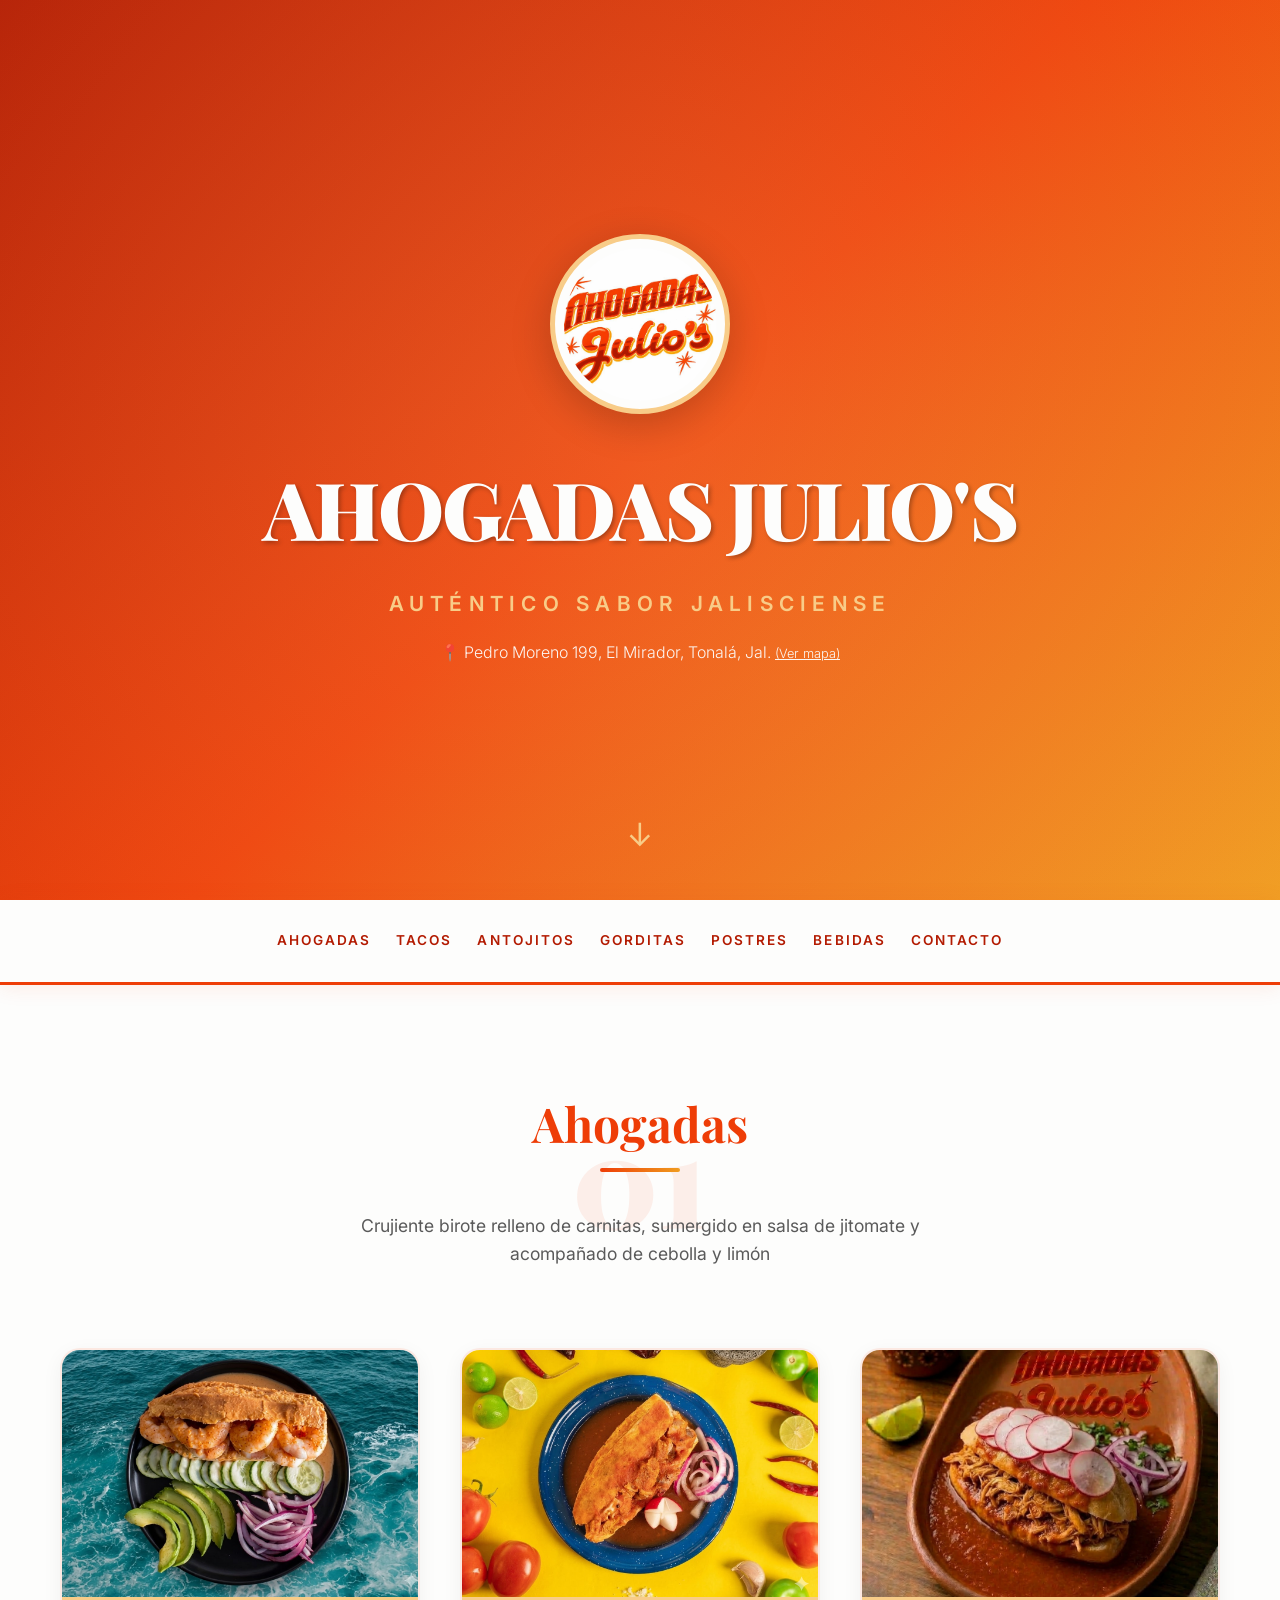
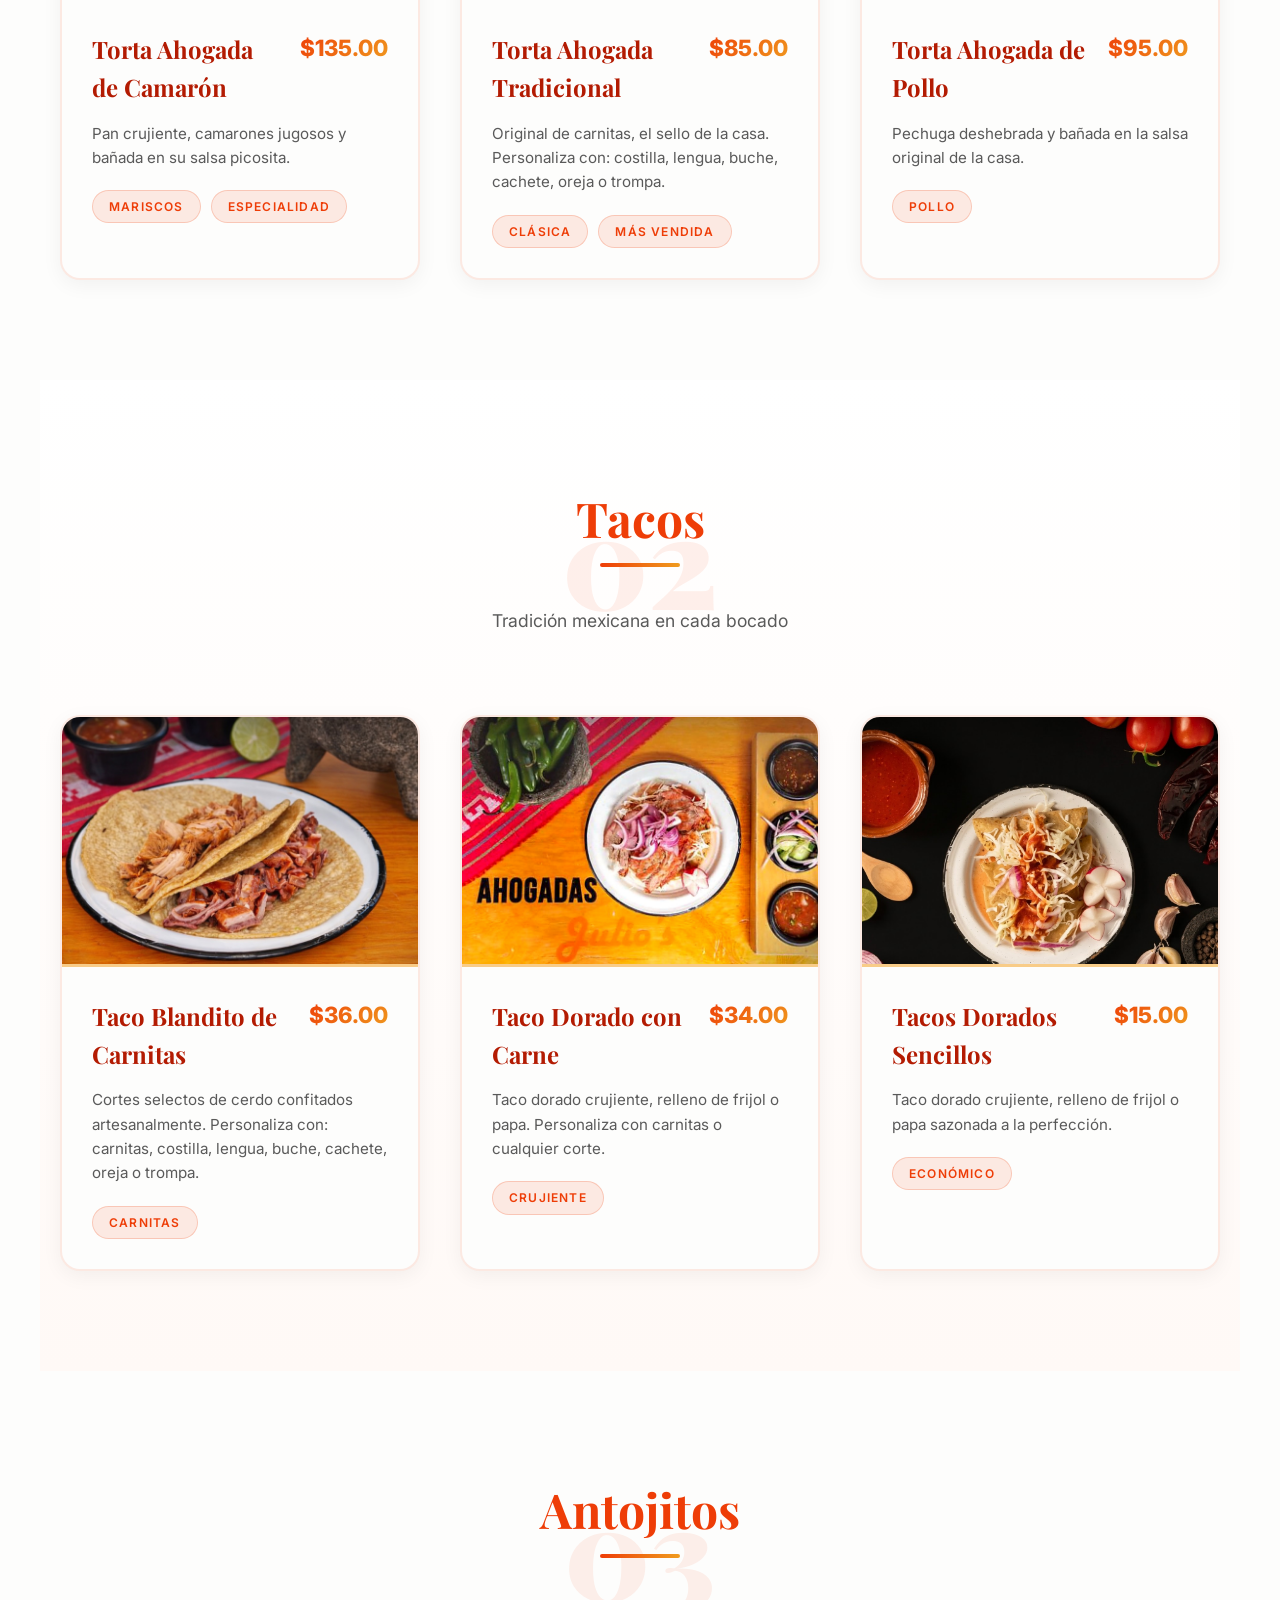
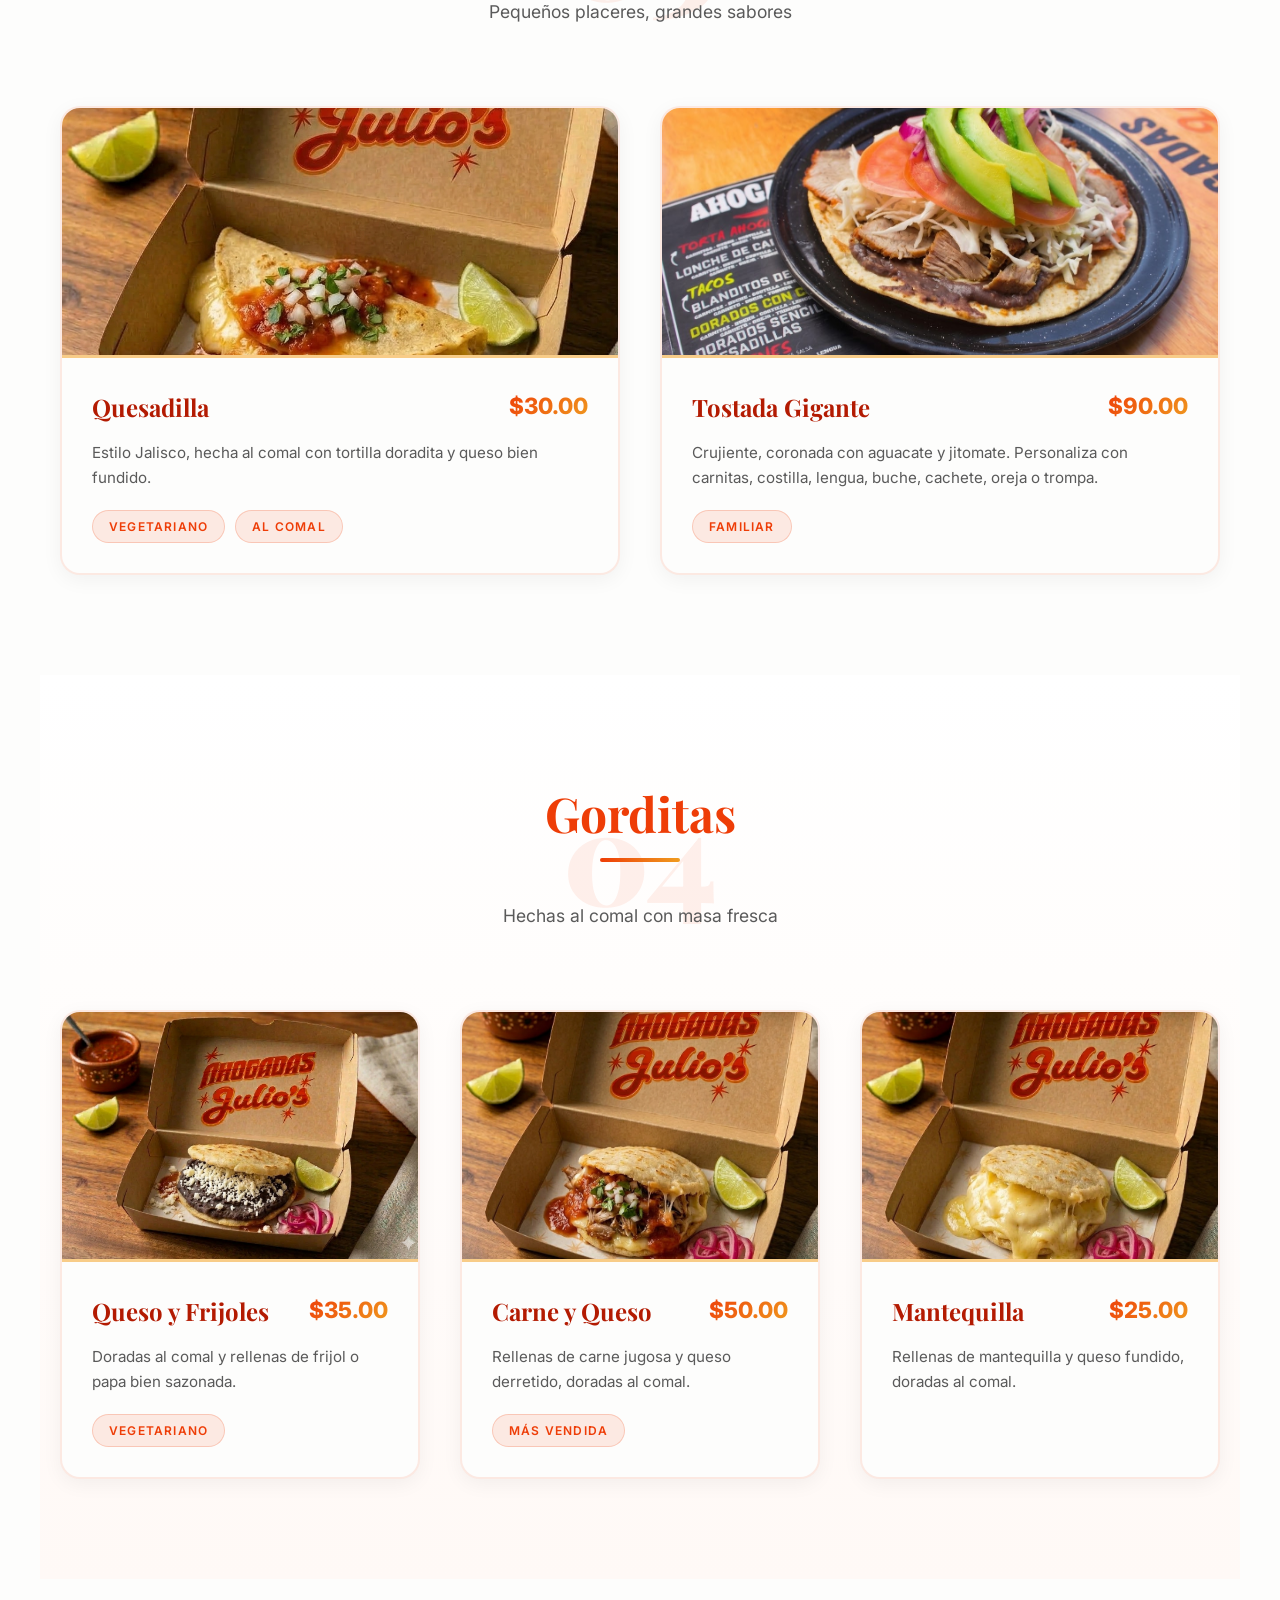
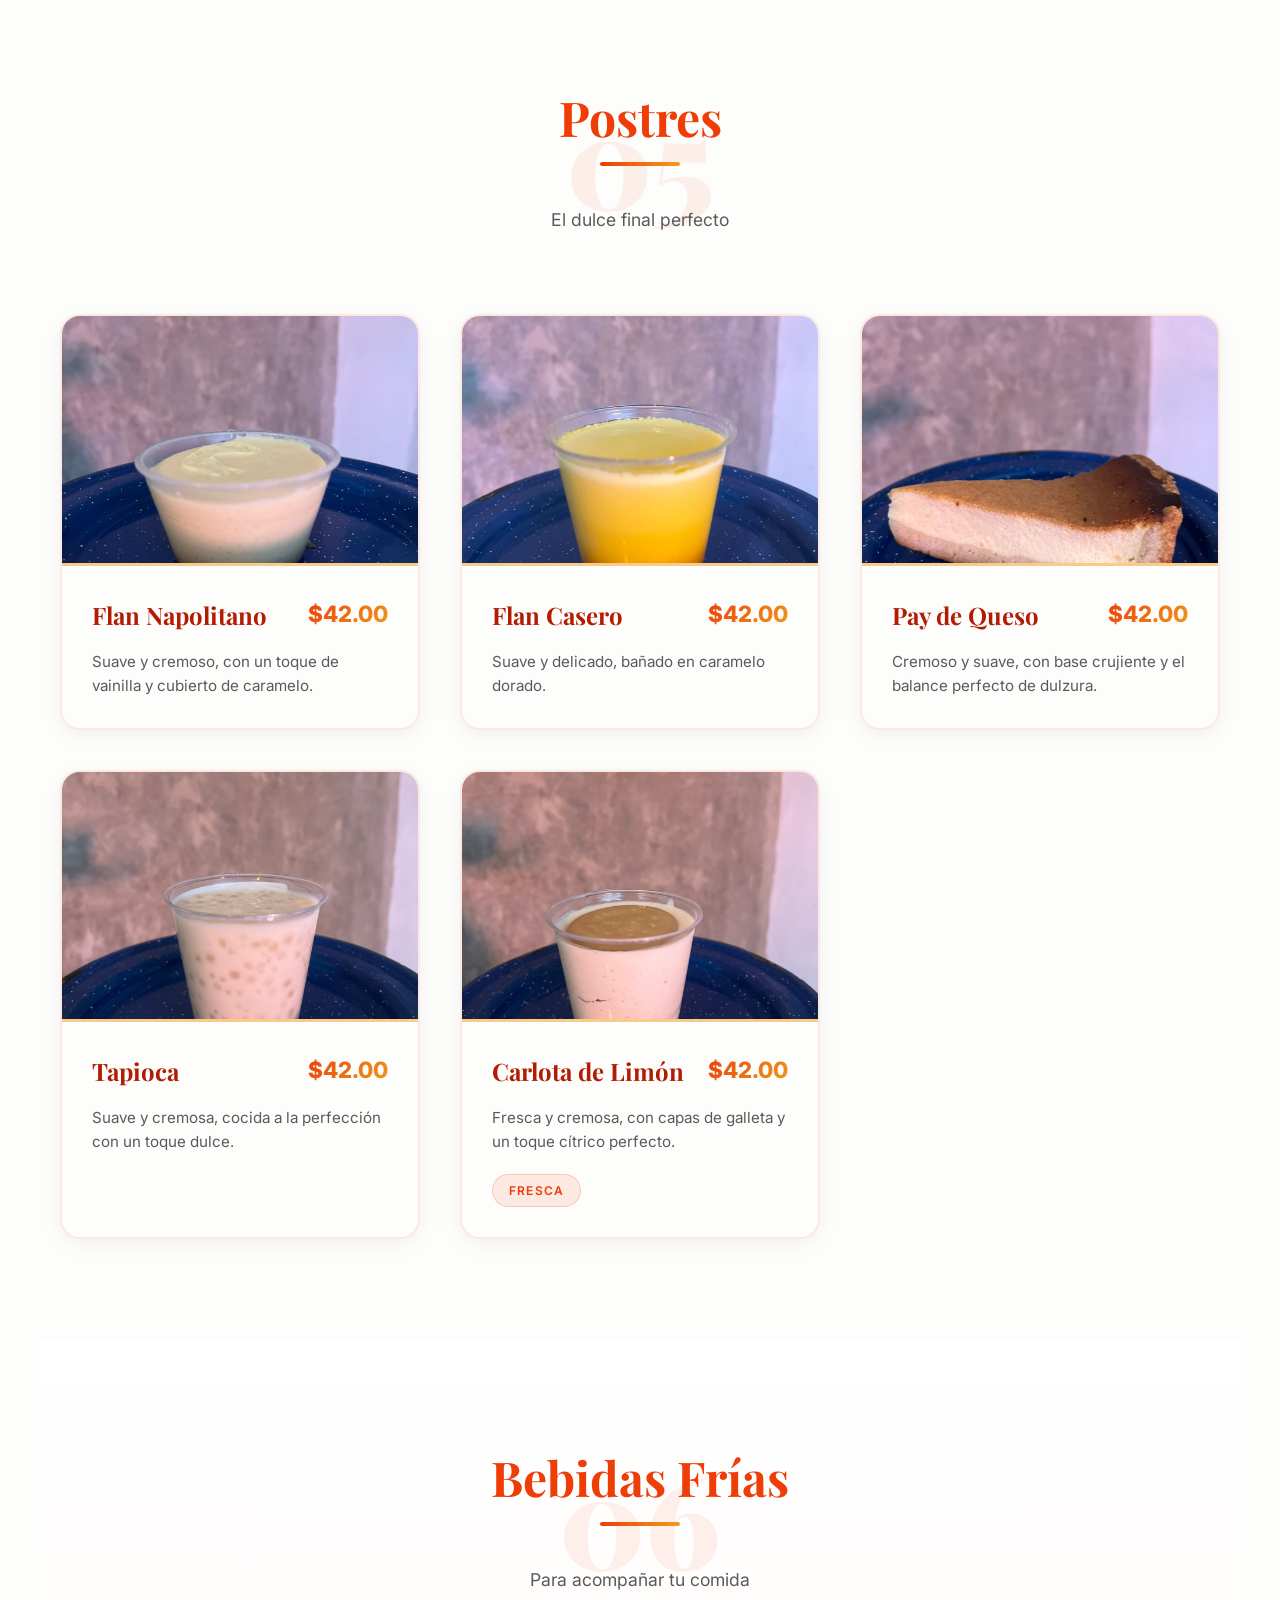
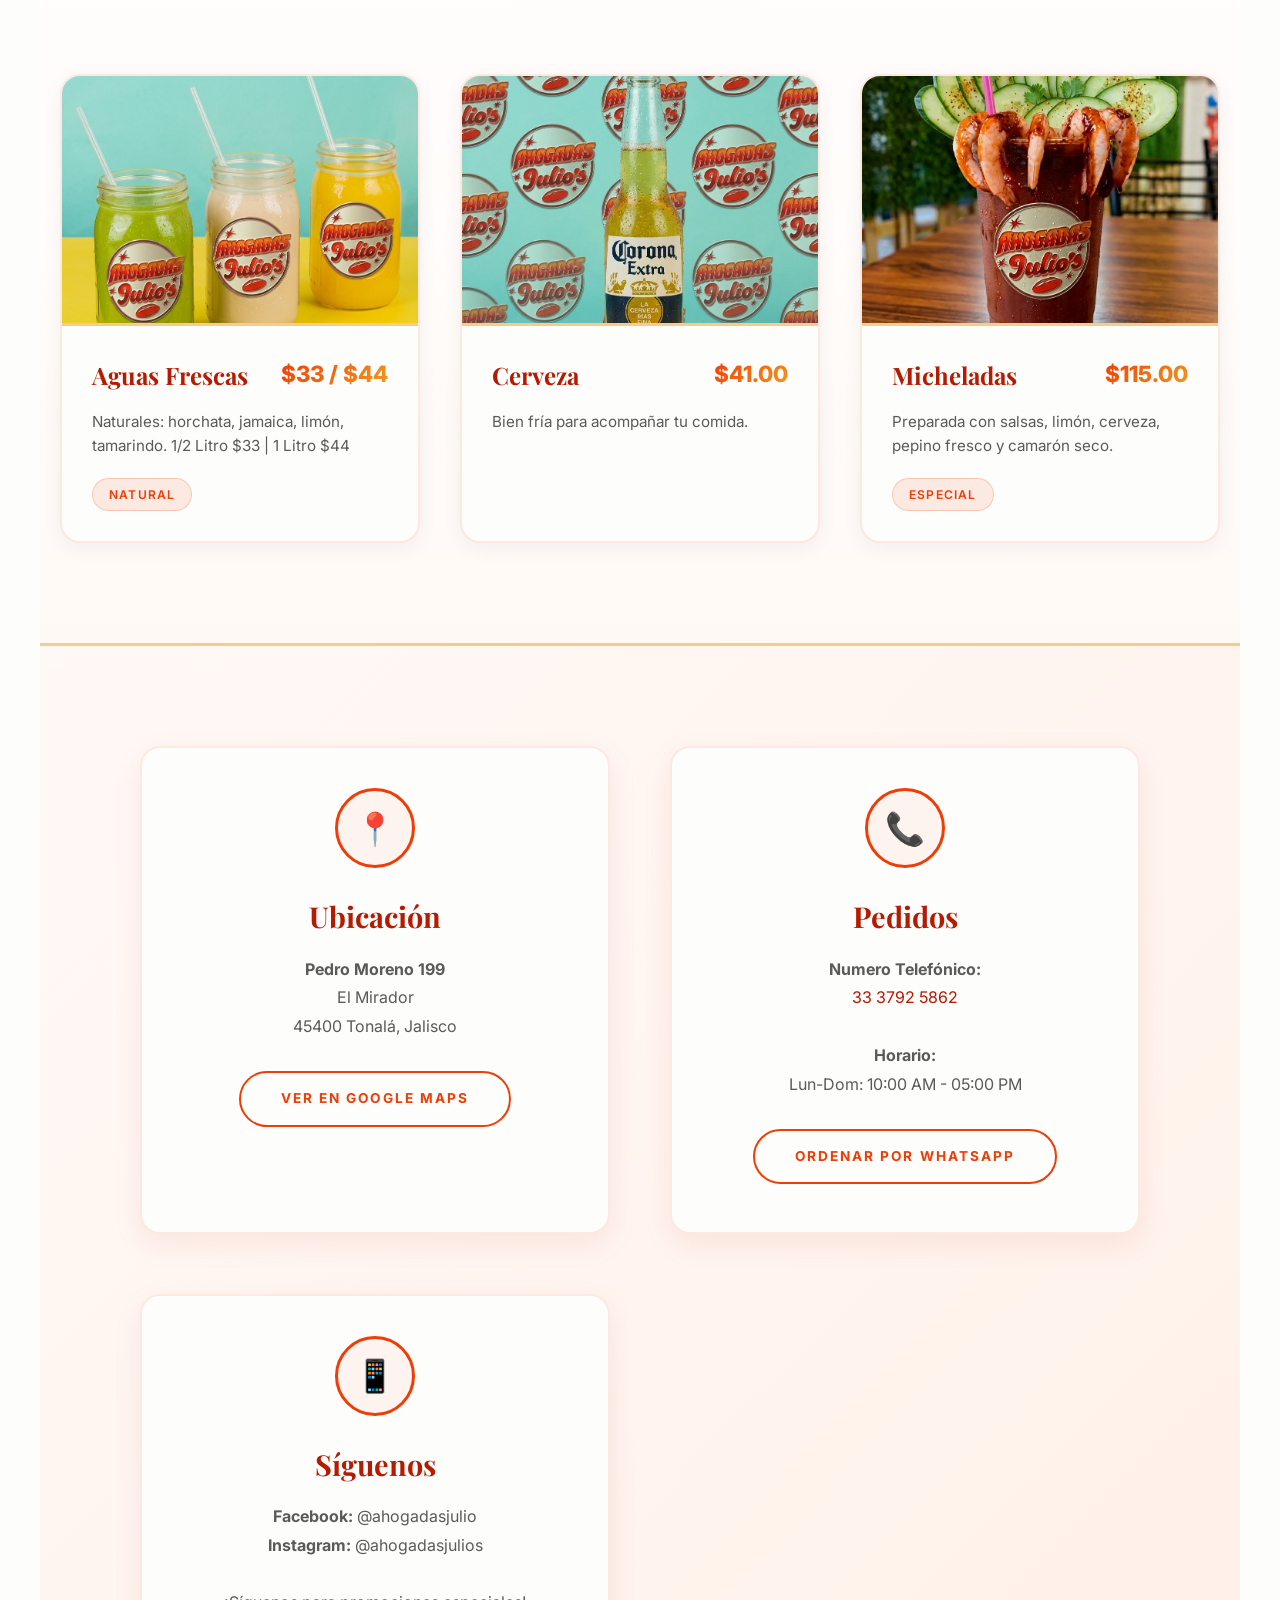
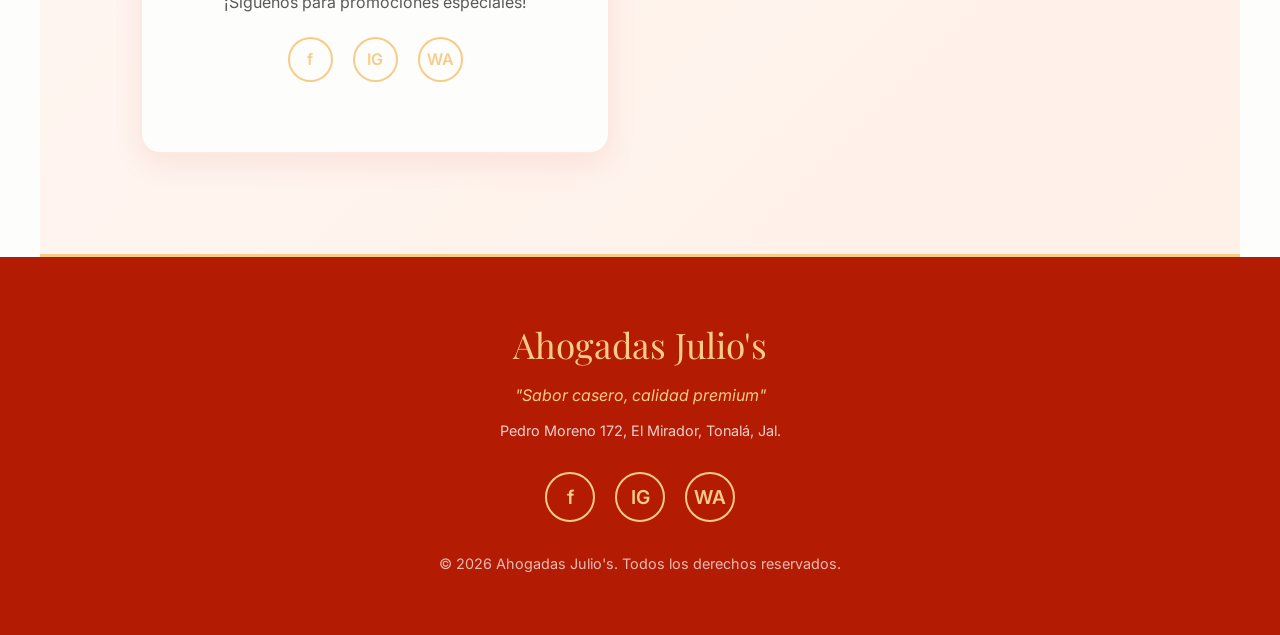
<file: index.html>
<!DOCTYPE html>
<html lang="es">
<head>
    <meta charset="UTF-8">
    <meta name="viewport" content="width=device-width, initial-scale=1.0">
    <meta name="description" content="Las tortas ahogadas más ricas de Tonala - Menú digital">
    <title>Ahogadas Julio's | Menú Digital</title>
    <link rel="preconnect" href="https://fonts.googleapis.com">
    <link rel="preconnect" href="https://fonts.gstatic.com" crossorigin>
    <link href="https://fonts.googleapis.com/css2?family=Playfair+Display:wght@400;700;900&family=Inter:wght@300;400;600&display=swap" rel="stylesheet">

    <style>
        * {
            margin: 0;
            padding: 0;
            box-sizing: border-box;
        }

        :root {
            --rojo-brillante: #EE3D07;
            --rojo-oscuro: #B31B02;
            --naranja: #F09C1F;
            --amarillo-contorno: #F8CC88;
            --blanco: #FDFDFC;
            --negro-texto: #1a1a1a;
            --gris-texto: #5a5a5a;
        }

        body {
            font-family: 'Inter', sans-serif;
            background-color: var(--blanco);
            color: var(--negro-texto);
            line-height: 1.6;
            overflow-x: hidden;
        }

        /* Hero Section con colores nuevos */
        .hero {
            height: 100vh;
            background: linear-gradient(135deg, var(--rojo-oscuro) 0%, var(--rojo-brillante) 50%, var(--naranja) 100%);
            display: flex;
            flex-direction: column;
            justify-content: center;
            align-items: center;
            text-align: center;
            position: relative;
            overflow: hidden;
        }

        .hero::before {
            content: '';
            position: absolute;
            top: -50%;
            left: -50%;
            width: 200%;
            height: 200%;
            background: radial-gradient(circle, rgba(248,204,136,0.2) 0%, transparent 70%);
            animation: pulse 8s ease-in-out infinite;
        }

        @keyframes pulse {
            0%, 100% { transform: scale(1); opacity: 0.5; }
            50% { transform: scale(1.1); opacity: 0.8; }
        }

        .hero-content {
            position: relative;
            z-index: 2;
            padding: 20px;
        }

        .logo-container {
            width: 180px;
            height: 180px;
            border: 5px solid var(--amarillo-contorno);
            border-radius: 50%;
            display: flex;
            align-items: center;
            justify-content: center;
            margin: 0 auto 30px;
            background: var(--blanco);
            box-shadow: 0 10px 40px rgba(0,0,0,0.2);
            overflow: hidden;
            animation: glow 3s ease-in-out infinite alternate;
        }

        .logo-container img {
            width: 90%;
            height: 90%;
            object-fit: cover;
            border-radius: 50%;
        }

        @keyframes glow {
            from { box-shadow: 0 0 20px rgba(248,204,136,0.4); }
            to { box-shadow: 0 0 60px rgba(248,204,136,0.8); }
        }

        h1 {
            font-family: 'Playfair Display', serif;
            font-size: clamp(2.5rem, 8vw, 5rem);
            font-weight: 900;
            color: var(--blanco);
            letter-spacing: -0.02em;
            margin-bottom: 15px;
            text-transform: uppercase;
            text-shadow: 2px 2px 4px rgba(0,0,0,0.3);
        }

        .subtitle {
            font-size: 1.3rem;
            color: var(--amarillo-contorno);
            letter-spacing: 0.3em;
            text-transform: uppercase;
            margin-bottom: 20px;
            font-weight: 600;
        }

        .location-hero {
            color: var(--blanco);
            font-size: 1rem;
            margin-top: 10px;
            opacity: 0.95;
            font-weight: 300;
        }

        .scroll-indicator {
            position: absolute;
            bottom: 40px;
            left: 50%;
            transform: translateX(-50%);
            color: var(--amarillo-contorno);
            font-size: 2rem;
            animation: bounce 2s infinite;
            cursor: pointer;
        }

        @keyframes bounce {
            0%, 20%, 50%, 80%, 100% { transform: translateX(-50%) translateY(0); }
            40% { transform: translateX(-50%) translateY(-20px); }
            60% { transform: translateX(-50%) translateY(-10px); }
        }

        /* Navegación Sticky */
        .nav-sticky {
            position: sticky;
            top: 0;
            background: rgba(253, 253, 252, 0.98);
            backdrop-filter: blur(20px);
            padding: 20px 0;
            z-index: 100;
            border-bottom: 3px solid var(--rojo-brillante);
            box-shadow: 0 2px 20px rgba(238,61,7,0.1);
        }

        .nav-container {
            max-width: 1200px;
            margin: 0 auto;
            display: flex;
            justify-content: center;
            gap: 25px;
            flex-wrap: wrap;
            padding: 0 20px;
        }

        .nav-link {
            color: var(--rojo-oscuro);
            text-decoration: none;
            font-size: 0.85rem;
            letter-spacing: 0.15em;
            text-transform: uppercase;
            transition: all 0.3s;
            position: relative;
            padding: 10px 0;
            font-weight: 600;
        }

        .nav-link::after {
            content: '';
            position: absolute;
            bottom: 0;
            left: 0;
            width: 0;
            height: 3px;
            background: var(--rojo-brillante);
            transition: width 0.3s;
        }

        .nav-link:hover {
            color: var(--rojo-brillante);
        }

        .nav-link:hover::after {
            width: 100%;
        }

        /* Secciones del Menú */
        .section {
            max-width: 1200px;
            margin: 0 auto;
            padding: 100px 20px;
        }

        .section-header {
            text-align: center;
            margin-bottom: 80px;
            position: relative;
        }

        .section-number {
            font-family: 'Playfair Display', serif;
            font-size: 8rem;
            color: rgba(238,61,7,0.08);
            position: absolute;
            top: 50%;
            left: 50%;
            transform: translate(-50%, -50%);
            z-index: -1;
            font-weight: 900;
        }

        .section-title {
            font-family: 'Playfair Display', serif;
            font-size: 3rem;
            color: var(--rojo-brillante);
            margin-bottom: 20px;
            position: relative;
            display: inline-block;
        }

        .section-title::after {
            content: '';
            position: absolute;
            bottom: -10px;
            left: 50%;
            transform: translateX(-50%);
            width: 80px;
            height: 4px;
            background: linear-gradient(90deg, var(--rojo-brillante), var(--naranja));
            border-radius: 2px;
        }

        .section-desc {
            color: var(--gris-texto);
            font-size: 1.1rem;
            max-width: 600px;
            margin: 30px auto 0;
        }

        /* Grid de Platillos */
        .menu-grid {
            display: grid;
            grid-template-columns: repeat(auto-fit, minmax(350px, 1fr));
            gap: 40px;
        }

        .menu-card {
            background: var(--blanco);
            border: 2px solid rgba(238,61,7,0.1);
            border-radius: 20px;
            overflow: hidden;
            transition: all 0.4s cubic-bezier(0.175, 0.885, 0.32, 1.275);
            position: relative;
            box-shadow: 0 5px 20px rgba(0,0,0,0.05);
        }

        .menu-card::before {
            content: '';
            position: absolute;
            top: 0;
            left: 0;
            right: 0;
            height: 5px;
            background: linear-gradient(90deg, var(--rojo-brillante), var(--naranja), var(--rojo-brillante));
            transform: scaleX(0);
            transition: transform 0.4s;
        }

        .menu-card:hover {
            transform: translateY(-10px);
            border-color: rgba(238,61,7,0.3);
            box-shadow: 0 20px 40px rgba(238,61,7,0.15);
        }

        .menu-card:hover::before {
            transform: scaleX(1);
        }

        .card-image {
            width: 100%;
            height: 250px;
            background: linear-gradient(135deg, #fff5f0 0%, #ffeee5 100%);
            display: flex;
            align-items: center;
            justify-content: center;
            font-size: 4rem;
            position: relative;
            overflow: hidden;
            border-bottom: 3px solid var(--amarillo-contorno);
        }

        .card-image img {
            width: 100%;
            height: 100%;
            object-fit: cover;
            transition: transform 0.6s;
        }

        .menu-card:hover .card-image img {
            transform: scale(1.1);
        }

        .card-placeholder {
            color: var(--rojo-brillante);
            opacity: 0.2;
            font-size: 3rem;
        }

        .card-content {
            padding: 30px;
        }

        .card-header {
            display: flex;
            justify-content: space-between;
            align-items: start;
            margin-bottom: 15px;
            gap: 20px;
        }

        .card-title {
            font-family: 'Playfair Display', serif;
            font-size: 1.5rem;
            color: var(--rojo-oscuro);
            margin: 0;
            flex: 1;
            font-weight: 700;
        }

        .card-price {
            font-size: 1.4rem;
            color: var(--rojo-brillante);
            font-weight: 800;
            white-space: nowrap;
            background: linear-gradient(135deg, var(--rojo-brillante), var(--naranja));
            -webkit-background-clip: text;
            -webkit-text-fill-color: transparent;
            background-clip: text;
        }

        .card-desc {
            color: var(--gris-texto);
            font-size: 0.95rem;
            line-height: 1.6;
        }

        .card-tags {
            display: flex;
            gap: 10px;
            margin-top: 20px;
            flex-wrap: wrap;
        }

        .tag {
            background: rgba(238,61,7,0.1);
            color: var(--rojo-brillante);
            padding: 6px 16px;
            border-radius: 20px;
            font-size: 0.75rem;
            letter-spacing: 0.1em;
            text-transform: uppercase;
            border: 1px solid rgba(238,61,7,0.2);
            font-weight: 600;
        }

        /* Ubicación y Contacto */
        .info-section {
            background: linear-gradient(135deg, #fff9f6 0%, #fff0e8 100%);
            border-top: 3px solid var(--amarillo-contorno);
            border-bottom: 3px solid var(--amarillo-contorno);
        }

        .info-grid {
            display: grid;
            grid-template-columns: repeat(auto-fit, minmax(300px, 1fr));
            gap: 60px;
            max-width: 1000px;
            margin: 0 auto;
        }

        .info-card {
            text-align: center;
            padding: 40px;
            background: var(--blanco);
            border-radius: 20px;
            box-shadow: 0 10px 30px rgba(179,27,2,0.08);
            border: 2px solid rgba(238,61,7,0.1);
        }

        .info-icon {
            width: 80px;
            height: 80px;
            border: 3px solid var(--rojo-brillante);
            border-radius: 50%;
            display: flex;
            align-items: center;
            justify-content: center;
            margin: 0 auto 25px;
            font-size: 2rem;
            color: var(--rojo-brillante);
            transition: all 0.3s;
            background: rgba(238,61,7,0.05);
        }

        .info-card:hover .info-icon {
            background: var(--rojo-brillante);
            color: var(--blanco);
            transform: rotate(360deg) scale(1.1);
            box-shadow: 0 5px 20px rgba(238,61,7,0.3);
        }

        .info-title {
            font-family: 'Playfair Display', serif;
            font-size: 1.8rem;
            margin-bottom: 15px;
            color: var(--rojo-oscuro);
        }

        .info-text {
            color: var(--gris-texto);
            line-height: 1.8;
            margin-bottom: 20px;
            font-size: 1rem;
        }

        .btn-gold {
            display: inline-block;
            padding: 15px 40px;
            background: transparent;
            border: 2px solid var(--rojo-brillante);
            color: var(--rojo-brillante);
            text-decoration: none;
            text-transform: uppercase;
            letter-spacing: 0.15em;
            font-size: 0.85rem;
            font-weight: 700;
            transition: all 0.3s;
            margin-top: 10px;
            position: relative;
            overflow: hidden;
            border-radius: 50px;
        }

        .btn-gold::before {
            content: '';
            position: absolute;
            top: 0;
            left: -100%;
            width: 100%;
            height: 100%;
            background: linear-gradient(135deg, var(--rojo-brillante), var(--naranja));
            transition: left 0.3s;
            z-index: -1;
        }

        .btn-gold:hover {
            color: var(--blanco);
            border-color: var(--rojo-brillante);
            transform: translateY(-2px);
            box-shadow: 0 5px 20px rgba(238,61,7,0.3);
        }

        .btn-gold:hover::before {
            left: 0;
        }

        /* Footer */
        footer {
            background: var(--rojo-oscuro);
            padding: 60px 20px;
            text-align: center;
            color: var(--blanco);
        }

        .footer-logo {
            font-family: 'Playfair Display', serif;
            font-size: 2.2rem;
            color: var(--amarillo-contorno);
            margin-bottom: 10px;
        }

        .social-links {
            display: flex;
            justify-content: center;
            gap: 20px;
            margin: 30px 0;
        }

        .social-link {
            width: 50px;
            height: 50px;
            border: 2px solid var(--amarillo-contorno);
            border-radius: 50%;
            display: flex;
            align-items: center;
            justify-content: center;
            color: var(--amarillo-contorno);
            text-decoration: none;
            transition: all 0.3s;
            font-size: 1.2rem;
            font-weight: 600;
        }

        .social-link:hover {
            background: var(--amarillo-contorno);
            color: var(--rojo-oscuro);
            transform: translateY(-5px);
            box-shadow: 0 5px 15px rgba(0,0,0,0.2);
        }

        .copyright {
            color: rgba(255,255,255,0.7);
            font-size: 0.9rem;
            margin-top: 30px;
        }

        /* Responsive */
        @media (max-width: 768px) {
            .menu-grid {
                grid-template-columns: 1fr;
                gap: 30px;
            }

            .nav-container {
                gap: 15px;
            }

            .section {
                padding: 60px 20px;
            }

            .info-grid {
                gap: 30px;
            }

            .logo-container {
                width: 150px;
                height: 150px;
            }

            h1 {
                font-size: 2.2rem;
            }
        }

        /* Animación de entrada */
        .fade-in {
            opacity: 0;
            transform: translateY(30px);
            transition: all 0.8s;
        }

        .fade-in.visible {
            opacity: 1;
            transform: translateY(0);
        }
    </style>
</head>
<body>

    <!-- Hero Section -->
    <header class="hero">
        <div class="hero-content">
            <div class="logo-container">
                <img src="images/logo.jpg" alt="Ahogadas Julio's Logo">
            </div>
            <h1>Ahogadas Julio's</h1>
            <p class="subtitle">Auténtico Sabor Jalisciense</p>
            <a href="https://maps.google.com/?q=Pedro+Moreno+199+El+Mirador+Tonalá+Jalisco" target="_blank" style="text-decoration: none; color: inherit;"><p class="location-hero" style="cursor: pointer; transition: opacity 0.3s;" onmouseover="this.style.opacity="0.8"" onmouseout="this.style.opacity="0.95"">📍 Pedro Moreno 199, El Mirador, Tonalá, Jal. <span style="font-size: 0.8em; text-decoration: underline;">(Ver mapa)</span></p></a>
        </div>
        <div class="scroll-indicator" onclick="document.getElementById('ahogadas').scrollIntoView({behavior: 'smooth'})">
            ↓
        </div>
    </header>

    <!-- Navegación -->
    <nav class="nav-sticky">
        <div class="nav-container">
            <a href="#ahogadas" class="nav-link">Ahogadas</a>
            <a href="#tacos" class="nav-link">Tacos</a>
            <a href="#antojitos" class="nav-link">Antojitos</a>
            <a href="#gorditas" class="nav-link">Gorditas</a>
            <a href="#postres" class="nav-link">Postres</a>
            <a href="#bebidas" class="nav-link">Bebidas</a>
            <a href="#contacto" class="nav-link">Contacto</a>
        </div>
    </nav>

    <!-- Ahogadas -->
    <section id="ahogadas" class="section">
        <div class="section-header fade-in">
            <span class="section-number">01</span>
            <h2 class="section-title">Ahogadas</h2>
            <p class="section-desc">Crujiente birote relleno de carnitas, sumergido en salsa de jitomate y acompañado de cebolla y limón</p>
        </div>

        <div class="menu-grid">
            <!-- Torta Ahogada de Camarón -->
            <div class="menu-card fade-in">
                <div class="card-image">
                    <img src="images/ahogada-camaron.jpg" alt="Torta Ahogada de Camarón">
                </div>
                <div class="card-content">
                    <div class="card-header">
                        <h3 class="card-title">Torta Ahogada de Camarón</h3>
                        <span class="card-price">$135.00</span>
                    </div>
                    <p class="card-desc">Pan crujiente, camarones jugosos y bañada en su salsa picosita.</p>
                    <div class="card-tags">
                        <span class="tag">Mariscos</span>
                        <span class="tag">Especialidad</span>
                    </div>
                </div>
            </div>

            <!-- Torta Ahogada Tradicional -->
            <div class="menu-card fade-in">
                <div class="card-image">
                    <img src="images/ahogada-carnitas.jpg" alt="Torta Ahogada Tradicional">
                </div>
                <div class="card-content">
                    <div class="card-header">
                        <h3 class="card-title">Torta Ahogada Tradicional</h3>
                        <span class="card-price">$85.00</span>
                    </div>
                    <p class="card-desc">Original de carnitas, el sello de la casa. Personaliza con: costilla, lengua, buche, cachete, oreja o trompa.</p>
                    <div class="card-tags">
                        <span class="tag">Clásica</span>
                        <span class="tag">Más Vendida</span>
                    </div>
                </div>
            </div>

            <!-- Torta Ahogada de Pollo -->
            <div class="menu-card fade-in">
                <div class="card-image">
                    <img src="images/ahogada-pollo.jpg" alt="Torta Ahogada de Pollo">
                </div>
                <div class="card-content">
                    <div class="card-header">
                        <h3 class="card-title">Torta Ahogada de Pollo</h3>
                        <span class="card-price">$95.00</span>
                    </div>
                    <p class="card-desc">Pechuga deshebrada y bañada en la salsa original de la casa.</p>
                    <div class="card-tags">
                        <span class="tag">Pollo</span>
                    </div>
                </div>
            </div>
        </div>
    </section>

    <!-- Tacos -->
    <section id="tacos" class="section" style="background: linear-gradient(to bottom, #fff, #fff9f6);">
        <div class="section-header fade-in">
            <span class="section-number">02</span>
            <h2 class="section-title">Tacos</h2>
            <p class="section-desc">Tradición mexicana en cada bocado</p>
        </div>

        <div class="menu-grid">
            <div class="menu-card fade-in">
                <div class="card-image">
                    <img src="images/taco-blandito.jpg" alt="Taco Blandito de Carnitas">
                </div>
                <div class="card-content">
                    <div class="card-header">
                        <h3 class="card-title">Taco Blandito de Carnitas</h3>
                        <span class="card-price">$36.00</span>
                    </div>
                    <p class="card-desc">Cortes selectos de cerdo confitados artesanalmente. Personaliza con: carnitas, costilla, lengua, buche, cachete, oreja o trompa.</p>
                    <div class="card-tags">
                        <span class="tag">Carnitas</span>
                    </div>
                </div>
            </div>

            <div class="menu-card fade-in">
                <div class="card-image">
                    <img src="images/taco-dorado-carne.jpg" alt="Taco Dorado con Carne">
                </div>
                <div class="card-content">
                    <div class="card-header">
                        <h3 class="card-title">Taco Dorado con Carne</h3>
                        <span class="card-price">$34.00</span>
                    </div>
                    <p class="card-desc">Taco dorado crujiente, relleno de frijol o papa. Personaliza con carnitas o cualquier corte.</p>
                    <div class="card-tags">
                        <span class="tag">Crujiente</span>
                    </div>
                </div>
            </div>

            <div class="menu-card fade-in">
                <div class="card-image">
                    <img src="images/taco-dorado.jpg" alt="Tacos Dorados Sencillos">
                </div>
                <div class="card-content">
                    <div class="card-header">
                        <h3 class="card-title">Tacos Dorados Sencillos</h3>
                        <span class="card-price">$15.00</span>
                    </div>
                    <p class="card-desc">Taco dorado crujiente, relleno de frijol o papa sazonada a la perfección.</p>
                    <div class="card-tags">
                        <span class="tag">Económico</span>
                    </div>
                </div>
            </div>
        </div>
    </section>

    <!-- Antojitos -->
    <section id="antojitos" class="section">
        <div class="section-header fade-in">
            <span class="section-number">03</span>
            <h2 class="section-title">Antojitos</h2>
            <p class="section-desc">Pequeños placeres, grandes sabores</p>
        </div>

        <div class="menu-grid">
            <div class="menu-card fade-in">
                <div class="card-image">
                    <img src="images/quesadilla.jpg" alt="Quesadilla">
                </div>
                <div class="card-content">
                    <div class="card-header">
                        <h3 class="card-title">Quesadilla</h3>
                        <span class="card-price">$30.00</span>
                    </div>
                    <p class="card-desc">Estilo Jalisco, hecha al comal con tortilla doradita y queso bien fundido.</p>
                    <div class="card-tags">
                        <span class="tag">Vegetariano</span>
                        <span class="tag">Al Comal</span>
                    </div>
                </div>
            </div>

            <div class="menu-card fade-in">
                <div class="card-image">
                    <img src="images/tostada.jpg" alt="Tostada Gigante">
                </div>
                <div class="card-content">
                    <div class="card-header">
                        <h3 class="card-title">Tostada Gigante</h3>
                        <span class="card-price">$90.00</span>
                    </div>
                    <p class="card-desc">Crujiente, coronada con aguacate y jitomate. Personaliza con carnitas, costilla, lengua, buche, cachete, oreja o trompa.</p>
                    <div class="card-tags">
                        <span class="tag">Familiar</span>
                    </div>
                </div>
            </div>
        </div>
    </section>

    <!-- Gorditas -->
    <section id="gorditas" class="section" style="background: linear-gradient(to bottom, #fff, #fff9f6);">
        <div class="section-header fade-in">
            <span class="section-number">04</span>
            <h2 class="section-title">Gorditas</h2>
            <p class="section-desc">Hechas al comal con masa fresca</p>
        </div>

        <div class="menu-grid">
            <div class="menu-card fade-in">
                <div class="card-image">
                    <img src="images/gordita-queso-frijol.jpg" alt="Gordita de Queso y Frijoles">
                </div>
                <div class="card-content">
                    <div class="card-header">
                        <h3 class="card-title">Queso y Frijoles</h3>
                        <span class="card-price">$35.00</span>
                    </div>
                    <p class="card-desc">Doradas al comal y rellenas de frijol o papa bien sazonada.</p>
                    <div class="card-tags">
                        <span class="tag">Vegetariano</span>
                    </div>
                </div>
            </div>

            <div class="menu-card fade-in">
                <div class="card-image">
                    <img src="images/gordita-carne.jpg" alt="Gordita de Carne y Queso">
                </div>
                <div class="card-content">
                    <div class="card-header">
                        <h3 class="card-title">Carne y Queso</h3>
                        <span class="card-price">$50.00</span>
                    </div>
                    <p class="card-desc">Rellenas de carne jugosa y queso derretido, doradas al comal.</p>
                    <div class="card-tags">
                        <span class="tag">Más Vendida</span>
                    </div>
                </div>
            </div>

            <div class="menu-card fade-in">
                <div class="card-image">
                    <img src="images/gordita-mantequilla.jpg" alt="Gordita de Mantequilla">
                </div>
                <div class="card-content">
                    <div class="card-header">
                        <h3 class="card-title">Mantequilla</h3>
                        <span class="card-price">$25.00</span>
                    </div>
                    <p class="card-desc">Rellenas de mantequilla y queso fundido, doradas al comal.</p>
                </div>
            </div>
        </div>
    </section>

    <!-- Postres -->
    <section id="postres" class="section">
        <div class="section-header fade-in">
            <span class="section-number">05</span>
            <h2 class="section-title">Postres</h2>
            <p class="section-desc">El dulce final perfecto</p>
        </div>

        <div class="menu-grid">
            <div class="menu-card fade-in">
                <div class="card-image">
                    <img src="images/flan-napolitano.jpg" alt="Flan Napolitano">
                </div>
                <div class="card-content">
                    <div class="card-header">
                        <h3 class="card-title">Flan Napolitano</h3>
                        <span class="card-price">$42.00</span>
                    </div>
                    <p class="card-desc">Suave y cremoso, con un toque de vainilla y cubierto de caramelo.</p>
                </div>
            </div>

            <div class="menu-card fade-in">
                <div class="card-image">
                    <img src="images/flan-casero.jpg" alt="Flan Casero">
                </div>
                <div class="card-content">
                    <div class="card-header">
                        <h3 class="card-title">Flan Casero</h3>
                        <span class="card-price">$42.00</span>
                    </div>
                    <p class="card-desc">Suave y delicado, bañado en caramelo dorado.</p>
                </div>
            </div>

            <div class="menu-card fade-in">
                <div class="card-image">
                    <img src="images/pay-queso.jpg" alt="Pay de Queso">
                </div>
                <div class="card-content">
                    <div class="card-header">
                        <h3 class="card-title">Pay de Queso</h3>
                        <span class="card-price">$42.00</span>
                    </div>
                    <p class="card-desc">Cremoso y suave, con base crujiente y el balance perfecto de dulzura.</p>
                </div>
            </div>

            <div class="menu-card fade-in">
                <div class="card-image">
                    <img src="images/tapioca.jpg" alt="Tapioca">
                </div>
                <div class="card-content">
                    <div class="card-header">
                        <h3 class="card-title">Tapioca</h3>
                        <span class="card-price">$42.00</span>
                    </div>
                    <p class="card-desc">Suave y cremosa, cocida a la perfección con un toque dulce.</p>
                </div>
            </div>

            <div class="menu-card fade-in">
                <div class="card-image">
                    <img src="images/carlota.jpg" alt="Carlota de Limón">
                </div>
                <div class="card-content">
                    <div class="card-header">
                        <h3 class="card-title">Carlota de Limón</h3>
                        <span class="card-price">$42.00</span>
                    </div>
                    <p class="card-desc">Fresca y cremosa, con capas de galleta y un toque cítrico perfecto.</p>
                    <div class="card-tags">
                        <span class="tag">Fresca</span>
                    </div>
                </div>
            </div>
        </div>
    </section>

    <!-- Bebidas -->
    <section id="bebidas" class="section" style="background: linear-gradient(to bottom, #fff, #fff9f6);">
        <div class="section-header fade-in">
            <span class="section-number">06</span>
            <h2 class="section-title">Bebidas Frías</h2>
            <p class="section-desc">Para acompañar tu comida</p>
        </div>

        <div class="menu-grid">
            <div class="menu-card fade-in">
                <div class="card-image">
                    <img src="images/aguas-frescas.jpg" alt="Aguas Frescas">
                </div>
                <div class="card-content">
                    <div class="card-header">
                        <h3 class="card-title">Aguas Frescas</h3>
                        <span class="card-price">$33 / $44</span>
                    </div>
                    <p class="card-desc">Naturales: horchata, jamaica, limón, tamarindo. 1/2 Litro $33 | 1 Litro $44</p>
                    <div class="card-tags">
                        <span class="tag">Natural</span>
                    </div>
                </div>
            </div>

            <div class="menu-card fade-in">
                <div class="card-image">
                    <img src="images/cerveza.jpg" alt="Cerveza">
                </div>
                <div class="card-content">
                    <div class="card-header">
                        <h3 class="card-title">Cerveza</h3>
                        <span class="card-price">$41.00</span>
                    </div>
                    <p class="card-desc">Bien fría para acompañar tu comida.</p>
                </div>
            </div>

            <div class="menu-card fade-in">
                <div class="card-image">
                    <img src="images/michelada.jpg" alt="Micheladas">
                </div>
                <div class="card-content">
                    <div class="card-header">
                        <h3 class="card-title">Micheladas</h3>
                        <span class="card-price">$115.00</span>
                    </div>
                    <p class="card-desc">Preparada con salsas, limón, cerveza, pepino fresco y camarón seco.</p>
                    <div class="card-tags">
                        <span class="tag">Especial</span>
                    </div>
                </div>
            </div>
        </div>
    </section>

    <!-- Contacto/Ubicación -->
    <section id="contacto" class="section info-section">
        <div class="info-grid">
            <div class="info-card fade-in">
                <div class="info-icon">📍</div>
                <h3 class="info-title">Ubicación</h3>
                <p class="info-text">
                    <strong>Pedro Moreno 199</strong><br>
                    El Mirador<br>
                    45400 Tonalá, Jalisco
                </p>
                <a href="https://maps.google.com/?q=Pedro+Moreno+199+El+Mirador+Tonalá+Jalisco" target="_blank" class="btn-gold">Ver en Google Maps</a>
            </div>

            <div class="info-card fade-in">
                <div class="info-icon">📞</div>
                <h3 class="info-title">Pedidos</h3>
                <p class="info-text">
                    <strong>Numero Telefónico:</strong><br>
                    <a href="523337925862" style="color: var(--rojo-oscuro); text-decoration: none;">33 3792 5862</a><br><br>
                    <strong>Horario:</strong><br>
                    Lun-Dom: 10:00 AM - 05:00 PM
                </p>
                <a href="https://wa.me/523312442991" target="_blank" class="btn-gold">Ordenar por WhatsApp</a>
            </div>

            <div class="info-card fade-in">
                <div class="info-icon">📱</div>
                <h3 class="info-title">Síguenos</h3>
                <p class="info-text">
                    <strong>Facebook:</strong> @ahogadasjulio<br>
                    <strong>Instagram:</strong> @ahogadasjulios<br><br>
                    ¡Síguenos para promociones especiales!
                </p>
                <div class="social-links" style="margin-top: 20px;">
                    <a href="https://www.facebook.com/ahogadasjulio" target="_blank" class="social-link" style="width: 45px; height: 45px; font-size: 1rem;">f</a>
                    <a href="https://www.instagram.com/ahogadasjulios" target="_blank" class="social-link" style="width: 45px; height: 45px; font-size: 1rem;">IG</a>
                    <a href="https://wa.me/523312442991" target="_blank" class="social-link" style="width: 45px; height: 45px; font-size: 1rem;">WA</a>
                </div>
            </div>
        </div>
    </section>

    <footer>
        <div class="footer-logo">Ahogadas Julio's</div>
        <p style="color: var(--amarillo-contorno); font-style: italic; margin-bottom: 10px;">"Sabor casero, calidad premium"</p>
        <p style="color: rgba(255,255,255,0.8); font-size: 0.9rem;">Pedro Moreno 172, El Mirador, Tonalá, Jal.</p>
        <div class="social-links">
            <a href="https://www.facebook.com/ahogadasjulio" target="_blank" class="social-link">f</a>
            <a href="https://www.instagram.com/ahogadasjulios" target="_blank" class="social-link">IG</a>
            <a href="https://wa.me/523312442991" target="_blank" class="social-link">WA</a>
        </div>
        <p class="copyright">© 2026 Ahogadas Julio's. Todos los derechos reservados.</p>
    </footer>

    <script>
        document.querySelectorAll('a[href^="#"]').forEach(anchor => {
            anchor.addEventListener('click', function (e) {
                e.preventDefault();
                const target = document.querySelector(this.getAttribute('href'));
                if (target) {
                    target.scrollIntoView({
                        behavior: 'smooth',
                        block: 'start'
                    });
                }
            });
        });

        const observerOptions = {
            threshold: 0.1,
            rootMargin: "0px 0px -50px 0px"
        };

        const observer = new IntersectionObserver((entries) => {
            entries.forEach(entry => {
                if (entry.isIntersecting) {
                    entry.target.classList.add('visible');
                }
            });
        }, observerOptions);

        document.querySelectorAll('.fade-in').forEach(el => {
            observer.observe(el);
        });

        window.addEventListener('scroll', () => {
            const scrolled = window.pageYOffset;
            const hero = document.querySelector('.hero');
            if (hero) {
                hero.style.transform = `translateY(${scrolled * 0.5}px)`;
            }
        });
    </script>

</body>
</html>
</file>
